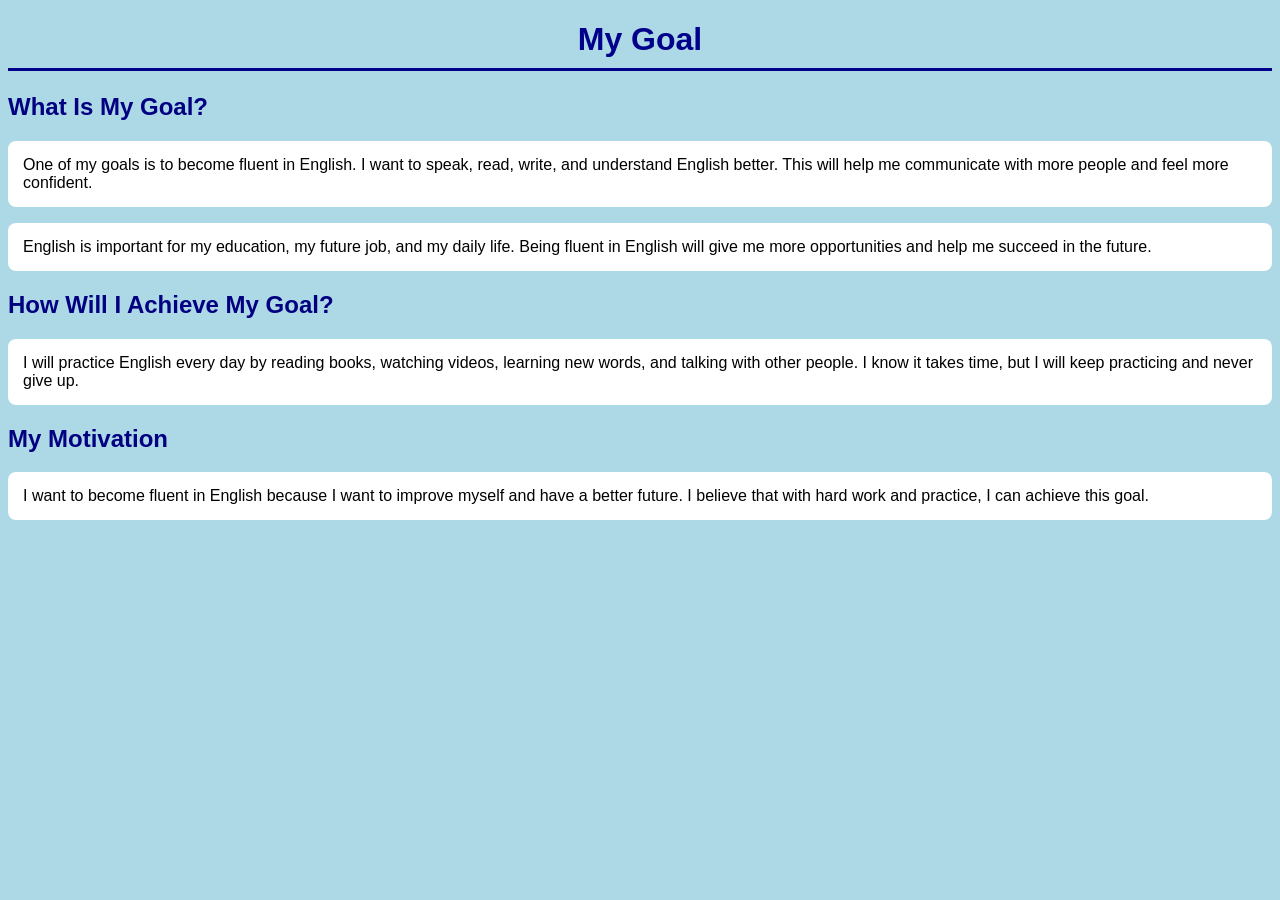
<file: index.html>
<!DOCTYPE html>
<html>
<head>
    <title>My English Goal</title>
    <link rel="stylesheet" href="style.css">
</head>
<body>

    <h1>My Goal</h1>
    
    <h2>What Is My Goal?</h2>
    <p>
        One of my goals is to become fluent in English.
        I want to speak, read, write, and understand English
        better. This will help me communicate with more people
        and feel more confident.
    </p>
    <p>
        English is important for my education, my future job,
        and my daily life. Being fluent in English will give me
        more opportunities and help me succeed in the future.
    </p>

    <h2>How Will I Achieve My Goal?</h2>
    <p>
        I will practice English every day by reading books,
        watching videos, learning new words, and talking
        with other people. I know it takes time, but I will
        keep practicing and never give up.
    </p>

    <h2>My Motivation</h2>
    <p>
        I want to become fluent in English because I want
        to improve myself and have a better future.
        I believe that with hard work and practice,
        I can achieve this goal.
    </p>

</body>
</html>
</file>
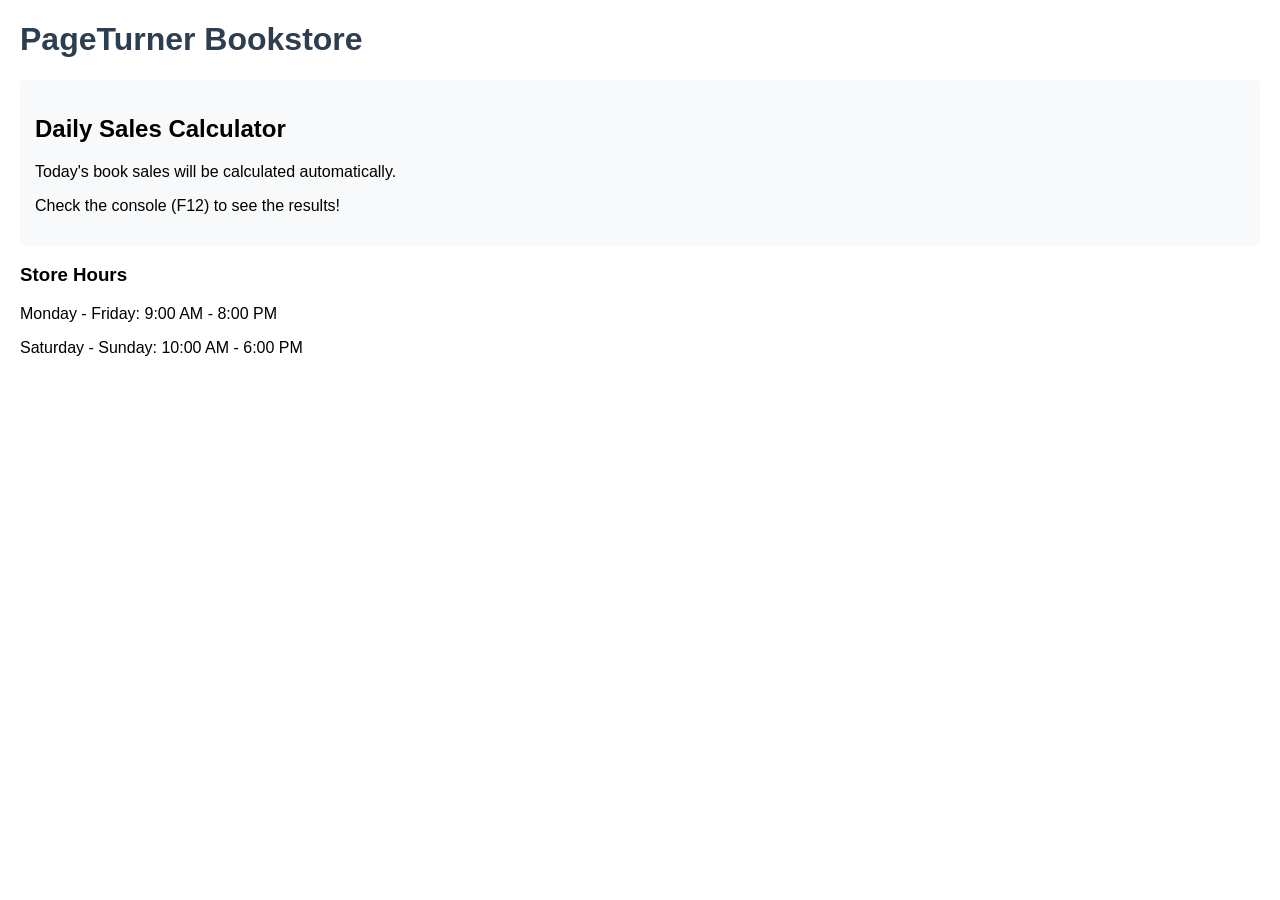
<file: QuizLab1.1a/index.html>
<!DOCTYPE html>
<html>
<head>
    <title>PageTurner Bookstore - Daily Sales</title>
    <style>
        body { 
            font-family: Arial, sans-serif; 
            margin: 20px; 
        }
        
        h1 { 
            color: #2c3e50; 
        }
        
        .sales-info { 
            background: #f8f9fa; 
            padding: 15px; 
            border-radius: 5px; 
        }
    </style>
</head>
<body>
    <h1>PageTurner Bookstore</h1>
    
    <div class="sales-info">
        <h2>Daily Sales Calculator</h2>
        <p>Today's book sales will be calculated automatically.</p>
        <p>Check the console (F12) to see the results!</p>
    </div>
    
    <h3>Store Hours</h3>
    <p>Monday - Friday: 9:00 AM - 8:00 PM</p>
    <p>Saturday - Sunday: 10:00 AM - 6:00 PM</p>
    
    <!-- INSTRUCTION: Add your JavaScript here, right before the closing </body> tag -->
    
    <script>
        // Morning sales
        let morningSales = 150;
        
        // Afternoon sales
        let afternoonSales = 200;
        
        // Calculate total daily sales
        let totalSales = morningSales + afternoonSales;
        
        // Display the results
        console.log("PageTurner Daily Sales Report:");
        console.log("Morning sales: $" + morningSales);
        console.log("Afternoon sales: $" + afternoonSales);
        console.log("Total daily sales: $" + totalSales);
    </script>

</body>
</html>
</file>
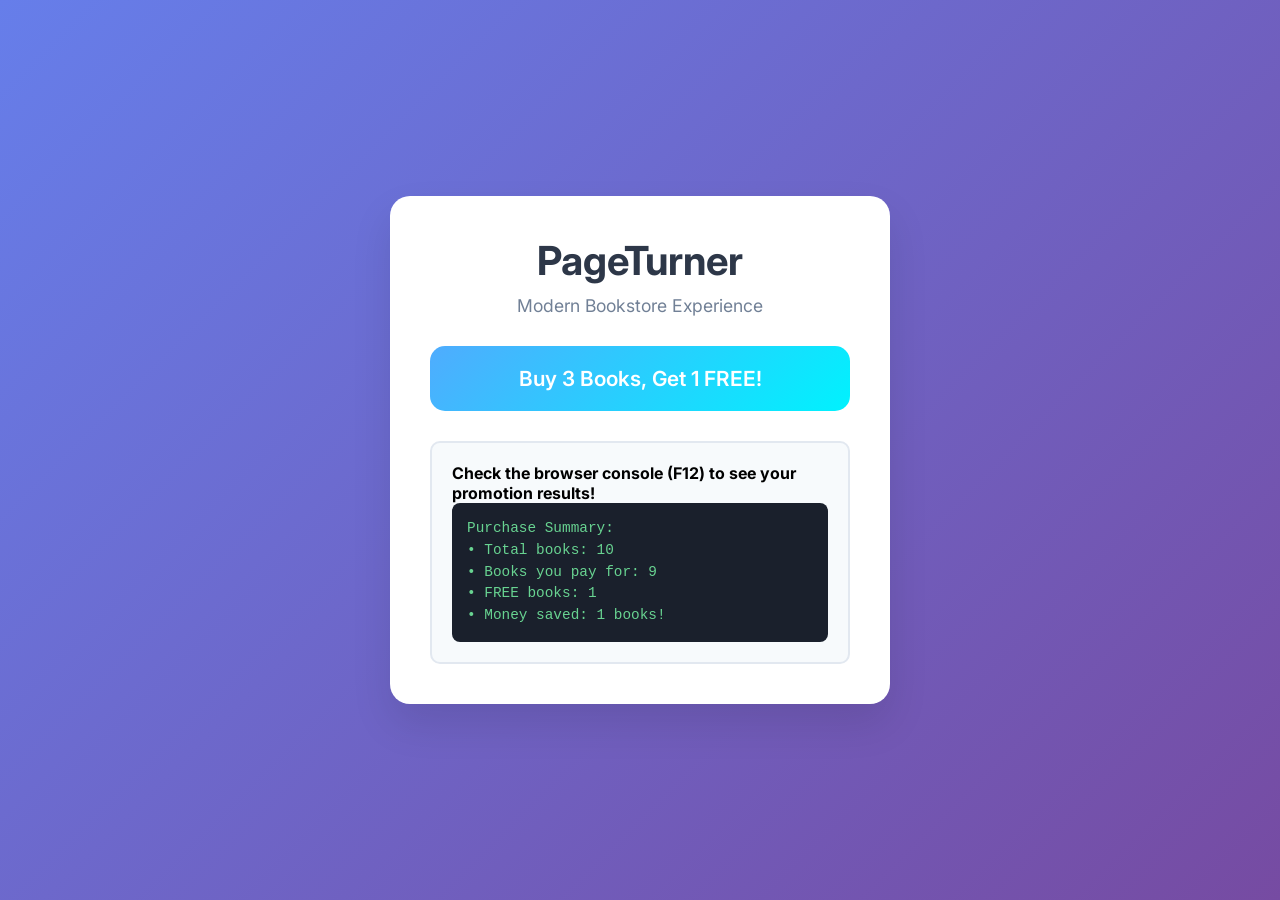
<file: QuizLab1.1b/index.html>
<!DOCTYPE html>
<html>
<head>
    <title>PageTurner Bookstore - Promotion Calculator</title>
    <link href="https://fonts.googleapis.com/css2?family=Inter:wght@300;400;600;700&display=swap" rel="stylesheet">
    <style>
        * {
            margin: 0;
            padding: 0;
            box-sizing: border-box;
        }
        
        body {
            font-family: 'Inter', sans-serif;
            background: linear-gradient(135deg, #667eea 0%, #764ba2 100%);
            min-height: 100vh;
            display: flex;
            align-items: center;
            justify-content: center;
        }
        
        .container {
            background: white;
            border-radius: 20px;
            padding: 40px;
            box-shadow: 0 20px 40px rgba(0,0,0,0.1);
            max-width: 500px;
            width: 90%;
        }
        
        h1 {
            color: #2d3748;
            font-weight: 700;
            font-size: 2.5rem;
            margin-bottom: 10px;
            text-align: center;
        }
        
        .subtitle {
            color: #718096;
            font-weight: 400;
            text-align: center;
            margin-bottom: 30px;
            font-size: 1.1rem;
        }
        
        .promo-box {
            background: linear-gradient(135deg, #4facfe 0%, #00f2fe 100%);
            color: white;
            padding: 20px;
            border-radius: 15px;
            text-align: center;
            margin-bottom: 30px;
        }
        
        .promo-text {
            font-size: 1.3rem;
            font-weight: 600;
        }
        
        .result-box {
            background: #f7fafc;
            border: 2px solid #e2e8f0;
            border-radius: 10px;
            padding: 20px;
            margin-top: 20px;
        }
        
        .console-text {
            font-family: 'Courier New', monospace;
            background: #1a202c;
            color: #68d391;
            padding: 15px;
            border-radius: 8px;
            font-size: 0.9rem;
            line-height: 1.5;
        }
    </style>
</head>
<body>
    <div class="container">
        <h1>PageTurner</h1>
        <p class="subtitle">Modern Bookstore Experience</p>
        
        <div class="promo-box">
            <div class="promo-text">Buy 3 Books, Get 1 FREE!</div>
        </div>
        
        <div class="result-box">
            <p><strong>Check the browser console (F12) to see your promotion results!</strong></p>
            <div class="console-text" id="results">
                Results will appear here...
            </div>
        </div>
    </div>

    <script>
        
        let totalBooks = 10;       
        let freeBooks = totalBooks % 3;
        let paidSets = Math.floor(totalBooks / 3); 
        let paidBooks = totalBooks - freeBooks;
        
        console.log("PageTurner Promotion Calculator");
        console.log("Total books purchased: " + totalBooks);
        console.log("Complete sets of 3: " + paidSets);
        console.log("Books you pay for: " + paidBooks);
        console.log("FREE books you get: " + freeBooks);
        console.log("You saved money on " + freeBooks + " books!");
        
        // Display results on webpage too
        document.getElementById('results').innerHTML = 
            "Purchase Summary:<br>" +
            "• Total books: " + totalBooks + "<br>" +
            "• Books you pay for: " + paidBooks + "<br>" +
            "• FREE books: " + freeBooks + "<br>" +
            "• Money saved: " + freeBooks + " books!";
    </script>
</body>
</html>
</file>
<file: style.css>
body {
    background-color: lightblue;
    font-family: Arial, sans-serif;
}

h1 {
    color: darkblue;
    text-align: center;
    border-bottom: 3px solid darkblue;
    padding-bottom: 10px;
}

h2 {
    color: navy;
}

p {
    color: black;
    background-color: white;
    padding: 15px;
    border-radius: 8px;
}
</file>
